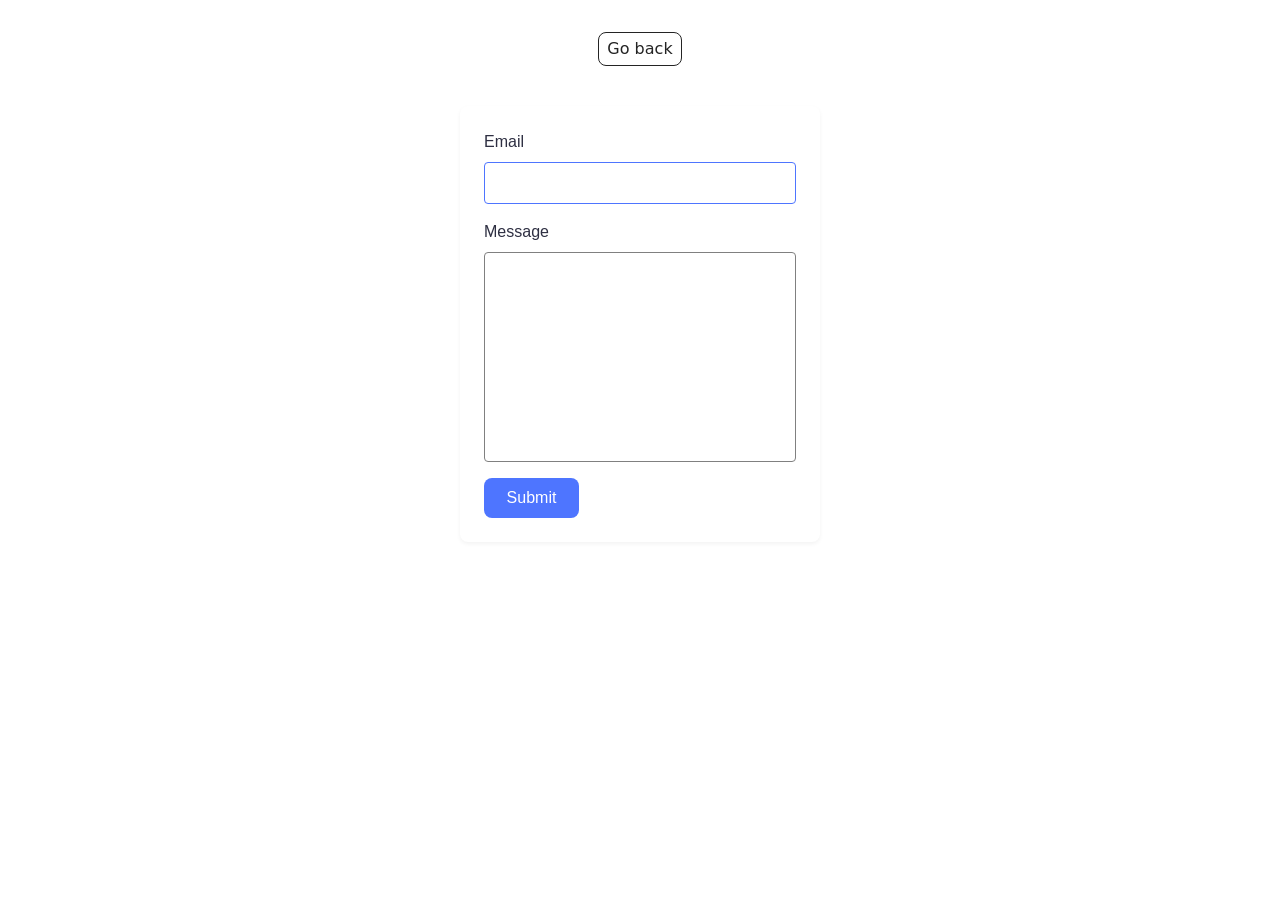
<file: src/2-form.html>
<!doctype html>
<html lang="en">
  <head>
    <meta charset="UTF-8" />
    <meta http-equiv="X-UA-Compatible" content="IE=edge" />
    <meta name="viewport" content="width=device-width, initial-scale=1.0" />
    <title>Form</title>
    <link rel="stylesheet" href="./css/styles.css" />
  </head>
  <body>
    <main>
      <a class="back-link" href="./index.html">Go back</a>
      <div class="container">
        <form class="feedback-form" autocomplete="off">
          <label class="form-label">
            Email
            <input class="form-input" type="email" name="email" autofocus />
          </label>
          <label class="form-label">
            Message
            <textarea class="form-textarea" name="message" rows="8"></textarea>
          </label>
          <button class="form-btn" type="submit">Submit</button>
        </form>
      </div>
    </main>
    <script src="./js/2-form.js" type="module"></script>
  </body>
</html>
</file>
<file: src/css/styles.css>
/**
  |============================
  | include css partials with
  | default @import url()
  |============================
*/
/* Common styles */
@import url('./reset.css');
@import url('./base.css');
@import url('./container.css');
@import url('./animations.css');

/* Sections style */
@import url('./header.css');
@import url('./vite-promo.css');
@import url('./badges.css');
@import url('./back-link.css');
@import url('./footer.css');
@import url('./gallery.css');
@import url('./form.css');
</file>
